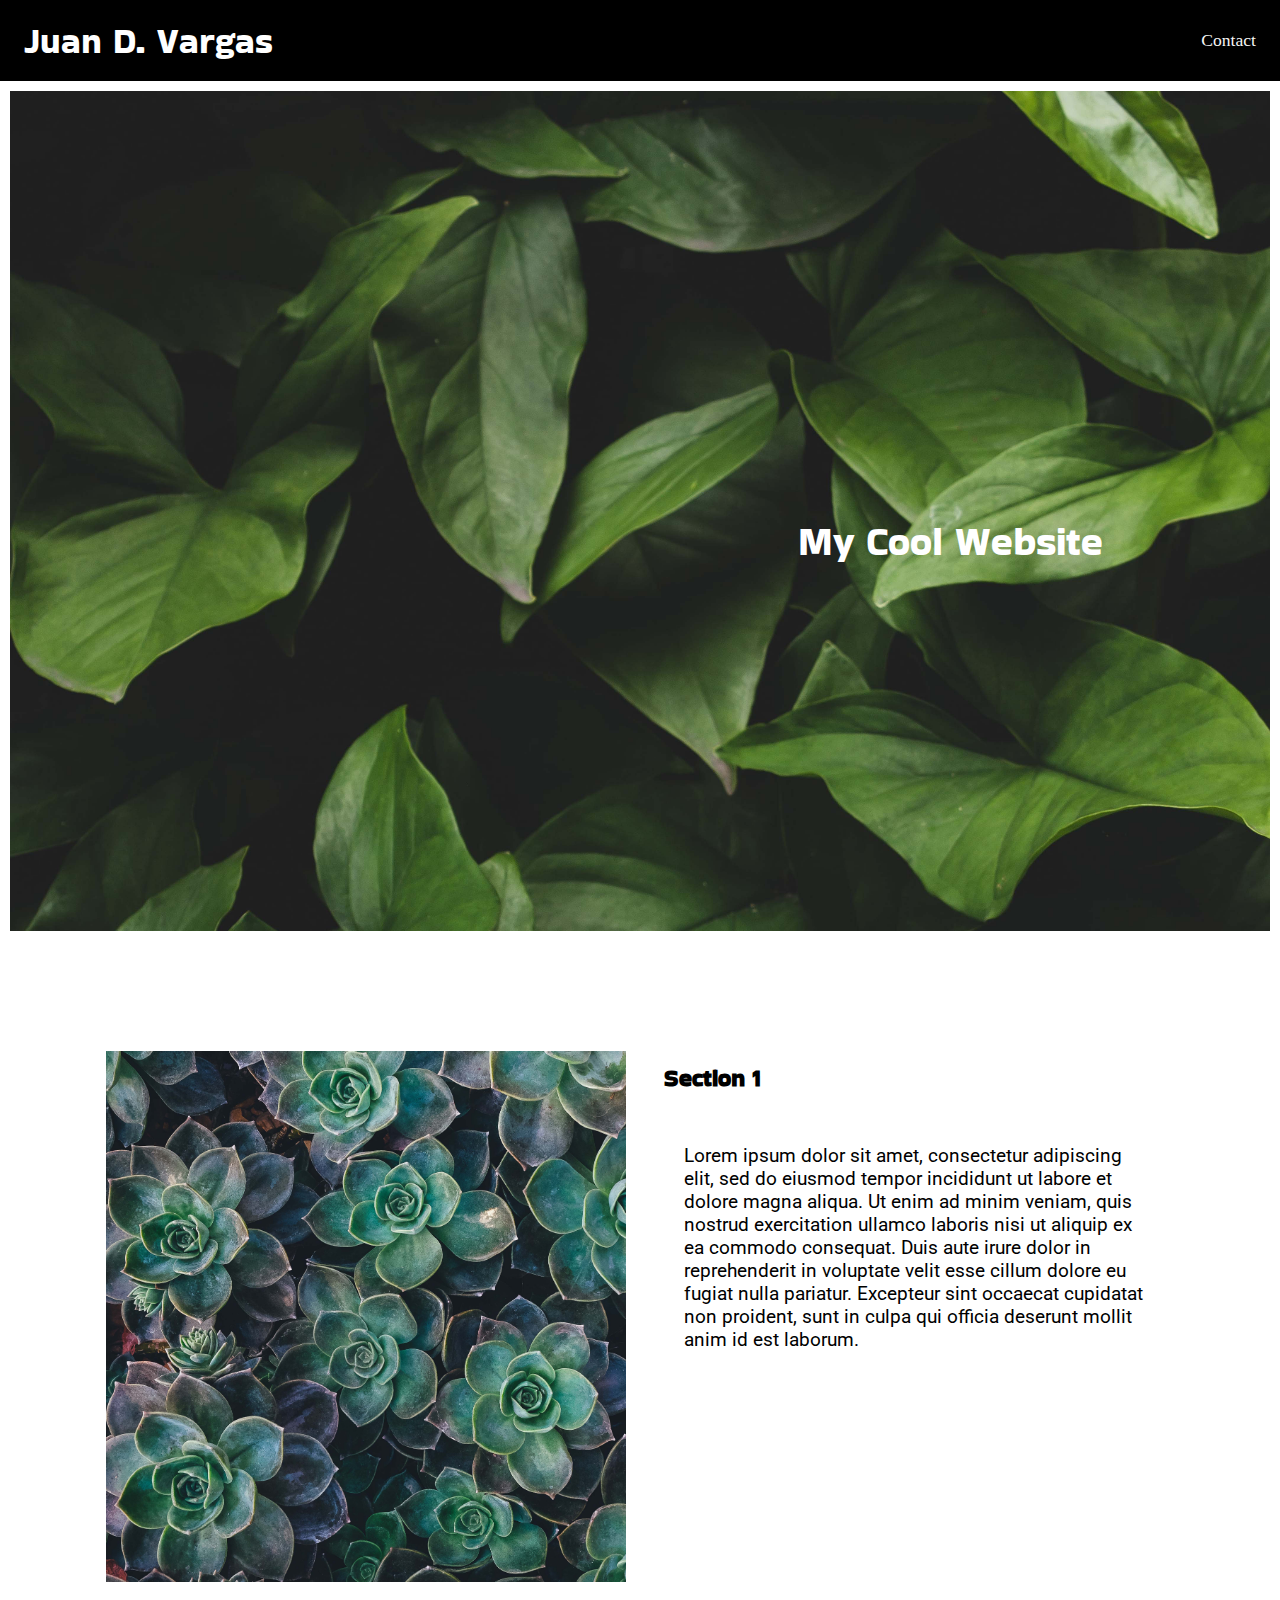
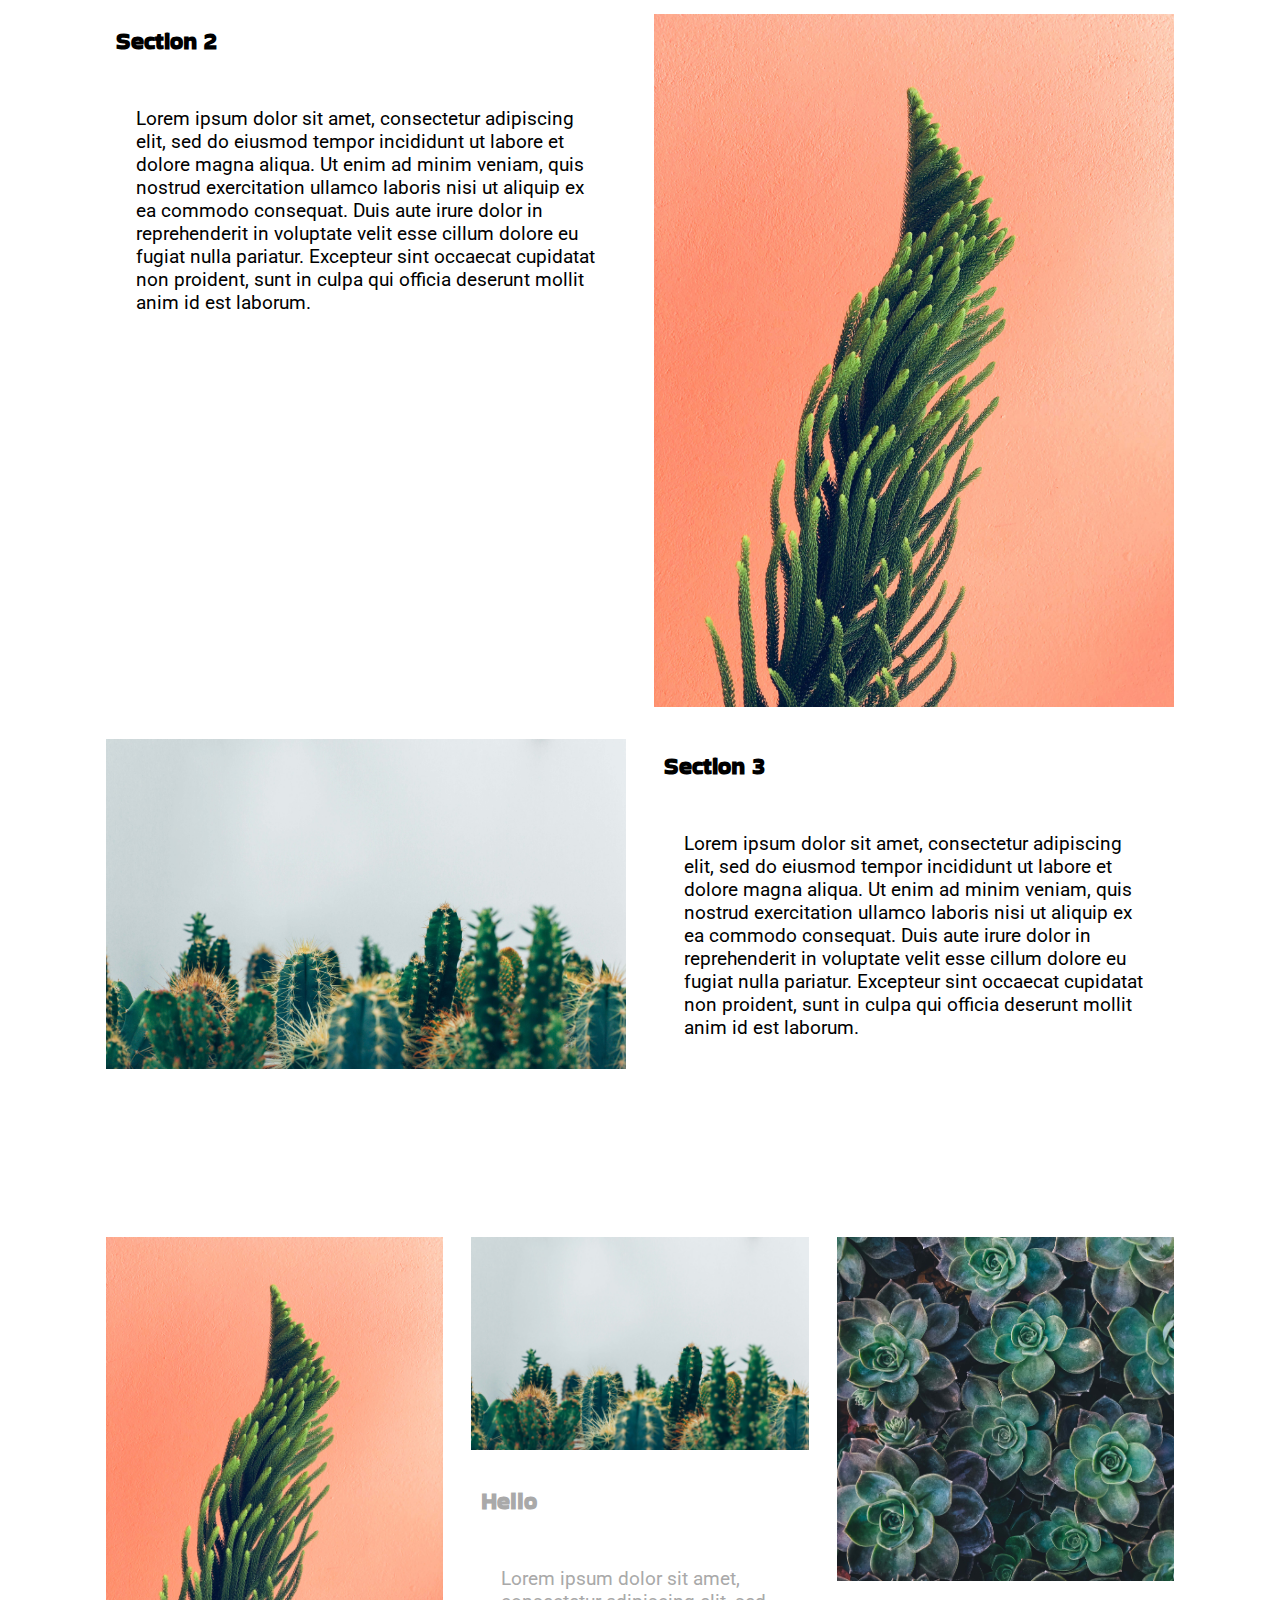
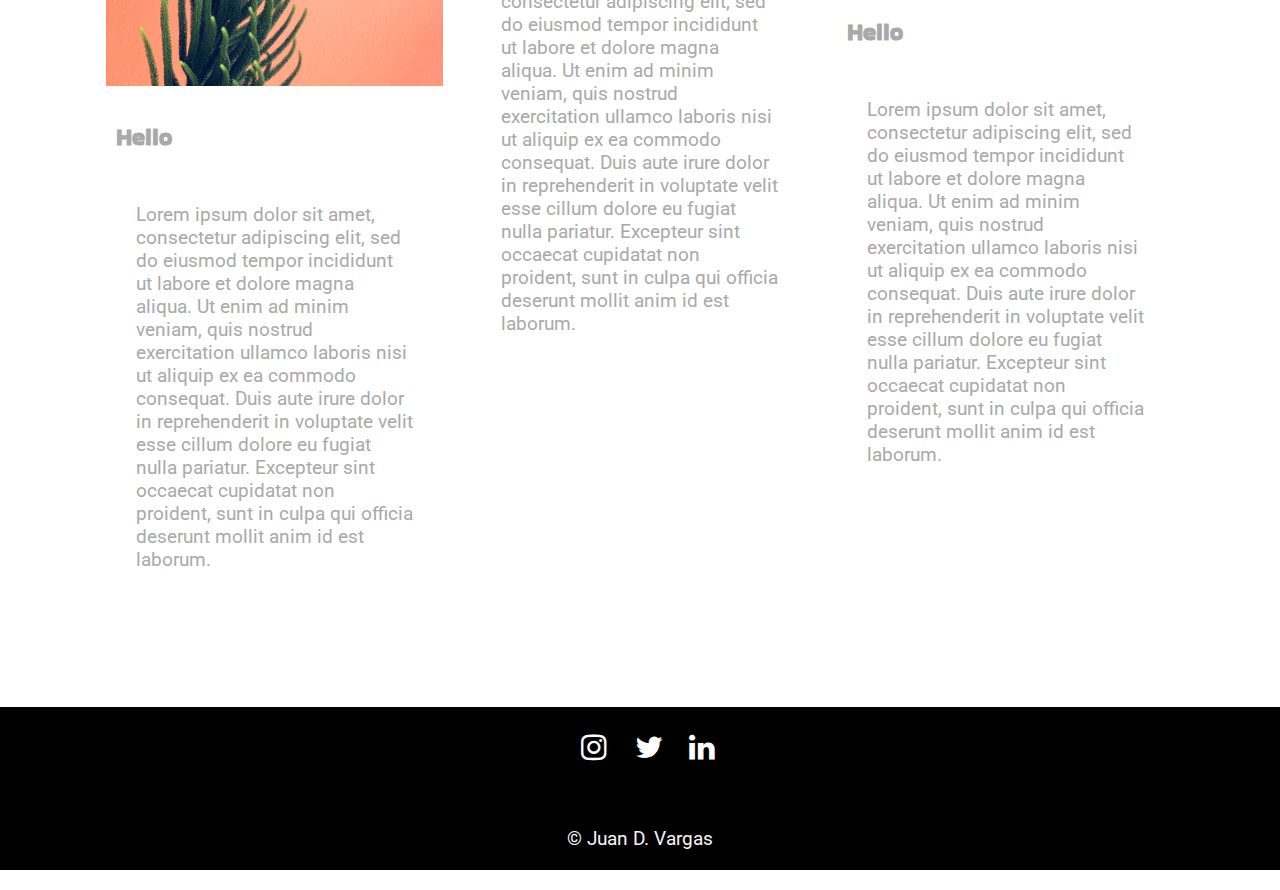
<file: assignments/final-project/index.html>
<!DOCTYPE html>
<html lang="en">
<head>
    <meta charset="UTF-8">
    <meta http-equiv="X-UA-Compatible" content="IE=edge">
    <meta name="viewport" content="width=device-width, initial-scale=1.0">
    <link rel="stylesheet" href="https://cdnjs.cloudflare.com/ajax/libs/font-awesome/4.7.0/css/font-awesome.min.css">
    <script src="jquery-3.6.0.min.js"></script>
    <link rel="preconnect" href="https://fonts.googleapis.com">
    <link rel="preconnect" href="https://fonts.gstatic.com" crossorigin>
    <link href="https://fonts.googleapis.com/css2?family=Roboto&display=swap" rel="stylesheet">
    <link rel="preconnect" href="https://fonts.googleapis.com">
    <link rel="preconnect" href="https://fonts.gstatic.com" crossorigin>
    <link href="https://fonts.googleapis.com/css2?family=Bakbak+One&display=swap" rel="stylesheet">
    <link rel="stylesheet" href="style.css">
    <title>Juan D. Vargas</title>
</head>
<body>
    <main class="container">

        <div class="navbar">
            <a href="index.html" class="nav-logo">Juan D. Vargas</a>
            <nav class="slide-out-menu">
                    <a href="contact.html" class="nav-link">Contact</a>
            </nav>
            <a href="#" class="hamburger">
                <div class="patty"></div>
                <div class="patty"></div>
                <div class="patty"></div>
            </a>
        </div>

        <div class="image-container">
            <img class="hero-image" src="images/plants.jpg" alt="">
            <h2 class="website-text">My Cool Website</h2>
        </div>
		
        


        <div class="gallery">
           
           
            <a href="#" class="image-card">
                <div class="image-title">Succulents</div>
                <img src="images/succulent.jpg" alt="A picture of green succulents">
            </a>
            <div>
                <h2>Section 1</h2>
                <p>Lorem ipsum dolor sit amet, consectetur adipiscing elit, sed do eiusmod tempor incididunt ut labore et dolore magna aliqua. Ut enim ad minim veniam, quis nostrud exercitation ullamco laboris nisi ut aliquip ex ea commodo consequat. Duis aute irure dolor in reprehenderit in voluptate velit esse cillum dolore eu fugiat nulla pariatur. Excepteur sint occaecat cupidatat non proident, sunt in culpa qui officia deserunt mollit anim id est laborum.</p>
            </div>
            

            <div>
                <h2>Section 2</h2>
                <p>Lorem ipsum dolor sit amet, consectetur adipiscing elit, sed do eiusmod tempor incididunt ut labore et dolore magna aliqua. Ut enim ad minim veniam, quis nostrud exercitation ullamco laboris nisi ut aliquip ex ea commodo consequat. Duis aute irure dolor in reprehenderit in voluptate velit esse cillum dolore eu fugiat nulla pariatur. Excepteur sint occaecat cupidatat non proident, sunt in culpa qui officia deserunt mollit anim id est laborum.</p>
            </div>
            <a href="#" class="image-card">
                <div class="image-title">Pinetree</div>
                <img src="images/pinetree.jpg" alt="a green pinetree photography in front of a peachy background.">
            </a>
            
            <a href="#" class="image-card">
                <div class="image-title">Cactus</div>
                <img src="images/cactus.jpg" alt="">
            </a>
            <div>
                <h2>Section 3</h2>
                <p>Lorem ipsum dolor sit amet, consectetur adipiscing elit, sed do eiusmod tempor incididunt ut labore et dolore magna aliqua. Ut enim ad minim veniam, quis nostrud exercitation ullamco laboris nisi ut aliquip ex ea commodo consequat. Duis aute irure dolor in reprehenderit in voluptate velit esse cillum dolore eu fugiat nulla pariatur. Excepteur sint occaecat cupidatat non proident, sunt in culpa qui officia deserunt mollit anim id est laborum.</p>
            </div>
        </div>
        <div class="gallery2">
            <a href="#">
                <img src="images/pinetree.jpg" alt="">
                <h2>Hello</h2>
                <p>Lorem ipsum dolor sit amet, consectetur adipiscing elit, sed do eiusmod tempor incididunt ut labore et dolore magna aliqua. Ut enim ad minim veniam, quis nostrud exercitation ullamco laboris nisi ut aliquip ex ea commodo consequat. Duis aute irure dolor in reprehenderit in voluptate velit esse cillum dolore eu fugiat nulla pariatur. Excepteur sint occaecat cupidatat non proident, sunt in culpa qui officia deserunt mollit anim id est laborum.</p>

            </a>
            <a href="#">
                <img src="images/cactus.jpg" alt="">
                <h2>Hello</h2>
                <p>Lorem ipsum dolor sit amet, consectetur adipiscing elit, sed do eiusmod tempor incididunt ut labore et dolore magna aliqua. Ut enim ad minim veniam, quis nostrud exercitation ullamco laboris nisi ut aliquip ex ea commodo consequat. Duis aute irure dolor in reprehenderit in voluptate velit esse cillum dolore eu fugiat nulla pariatur. Excepteur sint occaecat cupidatat non proident, sunt in culpa qui officia deserunt mollit anim id est laborum.</p>

            </a>
            <a href="#">
                <img src="images/succulent.jpg" alt="">
                <h2>Hello</h2>
                <p>Lorem ipsum dolor sit amet, consectetur adipiscing elit, sed do eiusmod tempor incididunt ut labore et dolore magna aliqua. Ut enim ad minim veniam, quis nostrud exercitation ullamco laboris nisi ut aliquip ex ea commodo consequat. Duis aute irure dolor in reprehenderit in voluptate velit esse cillum dolore eu fugiat nulla pariatur. Excepteur sint occaecat cupidatat non proident, sunt in culpa qui officia deserunt mollit anim id est laborum.</p>

            </a>


        </div>

    
    </main>


<script>
    $('.hamburger').click(function(){
  
    // slide menu in and out
    $('.slide-out-menu').toggleClass('slide')
  
})	


</script>
   


<footer>
        <div class="footer-menu">
            <a href="#" class="fa fa-instagram"></a>
            <a href="#" class="fa fa-twitter"></a>
            <a href="#" class="fa fa-linkedin"></a>
        </div>
        <p class="footer-text">&copy Juan D. Vargas</p>
        
</footer>







</body>
</html>
</file>
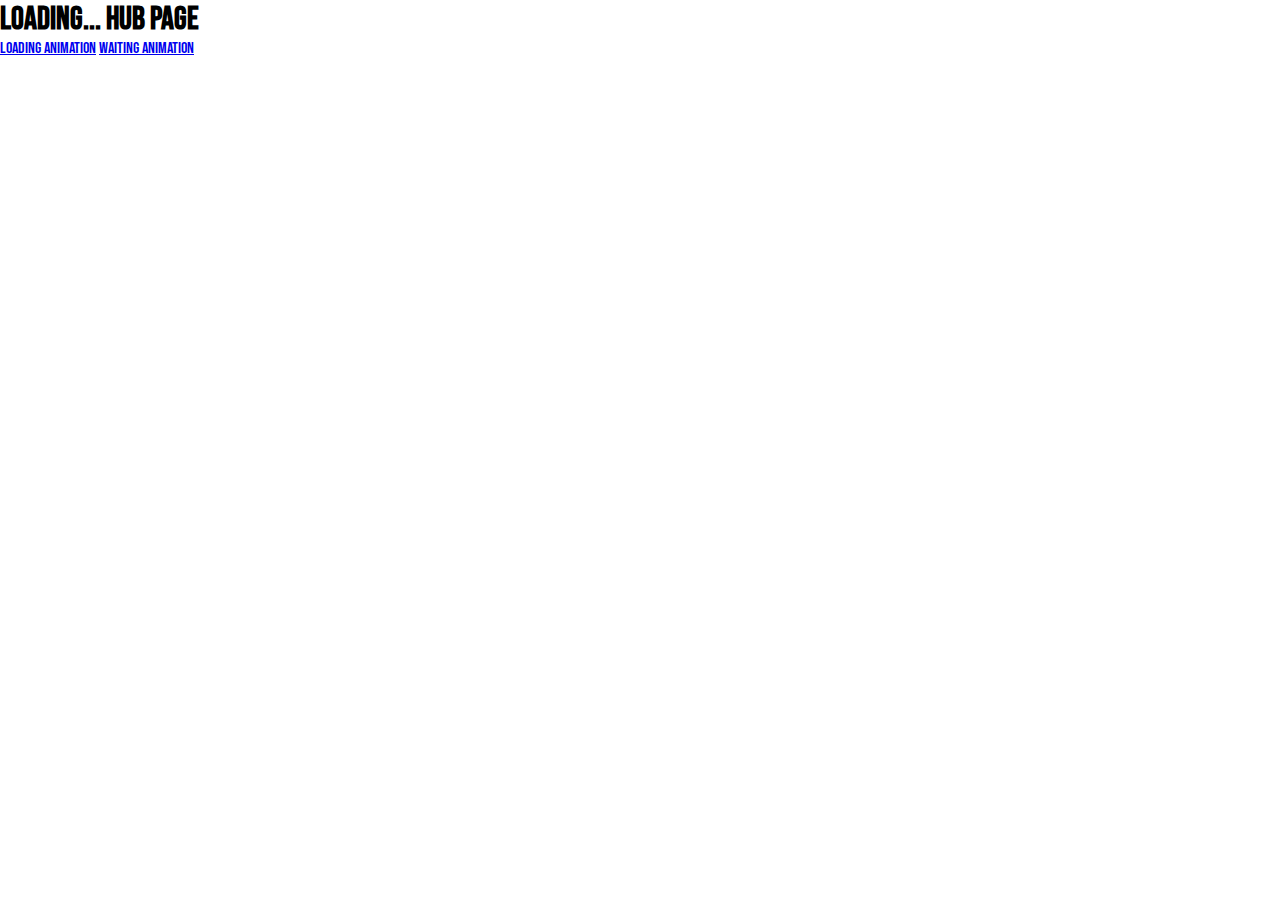
<file: assignments/loading/index.html>
<!DOCTYPE html>
<html lang="en">
<head>
    <meta charset="UTF-8">
    <meta http-equiv="X-UA-Compatible" content="IE=edge">
    <meta name="viewport" content="width=device-width, initial-scale=1.0">
    <link rel="preconnect" href="https://fonts.googleapis.com"> 
    <link rel="preconnect" href="https://fonts.gstatic.com" crossorigin> 
    <link href="https://fonts.googleapis.com/css2?family=Bebas+Neue&display=swap" rel="stylesheet">
    <link rel="stylesheet" href="style.css">
    <title>Loading...</title>
</head>
<body>
    <h1>Loading... Hub Page</h1>


    <nav>
        <a href="loading.html">Loading Animation</a>
        <a href="waiting.html">Waiting Animation</a>
    </nav>



</body>
</html>
</file>
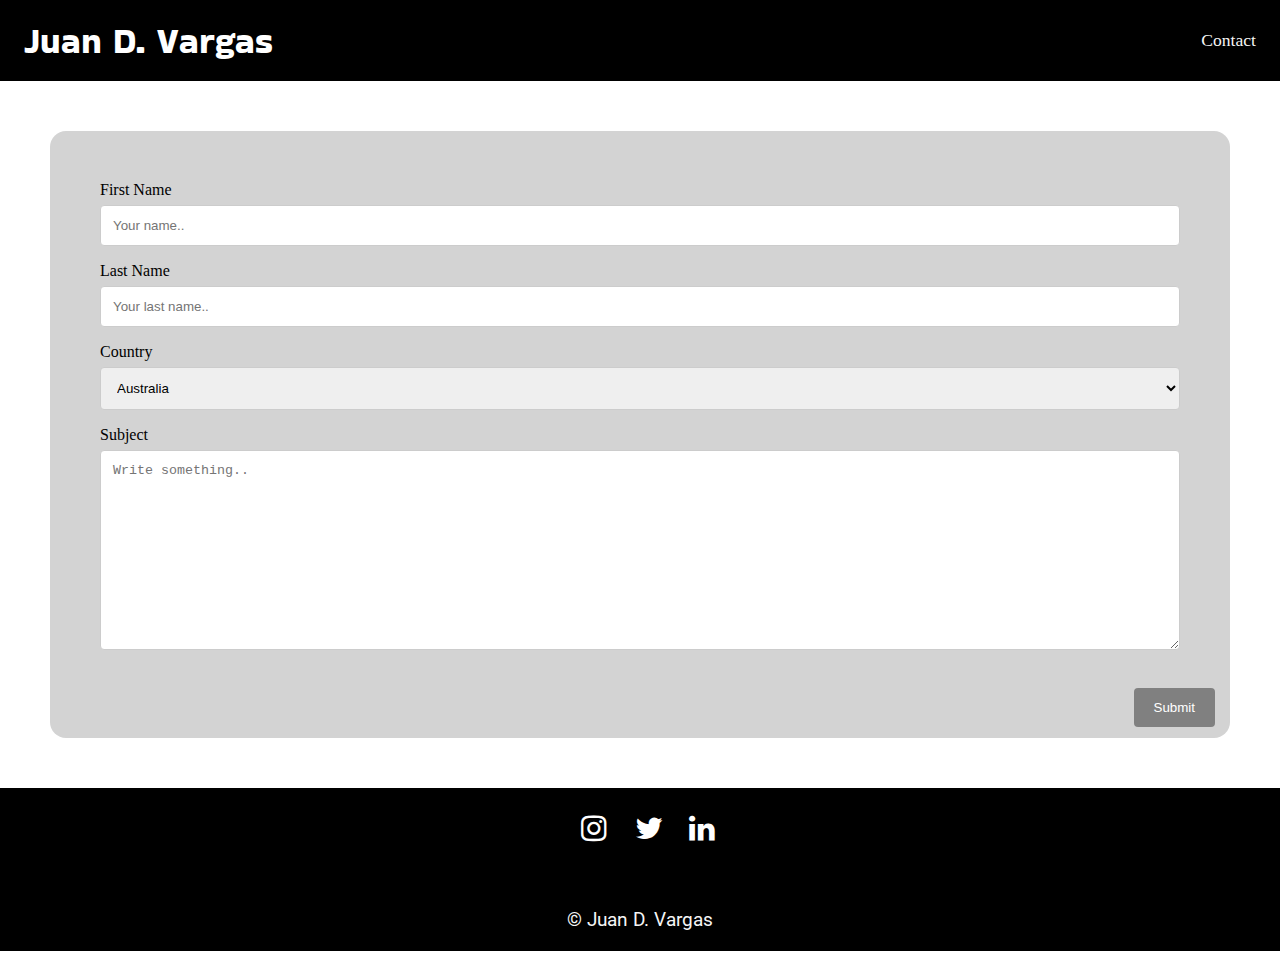
<file: assignments/final-project/contact.html>
<!DOCTYPE html>
<html lang="en">
  <head>
        <meta charset="UTF-8">
        <meta http-equiv="X-UA-Compatible" content="IE=edge">
        <meta name="viewport" content="width=device-width, initial-scale=1.0">
        <link rel="stylesheet" href="https://cdnjs.cloudflare.com/ajax/libs/font-awesome/4.7.0/css/font-awesome.min.css">
        <script src="jquery-3.6.0.min.js"></script>
        <link rel="preconnect" href="https://fonts.googleapis.com">
        <link rel="preconnect" href="https://fonts.gstatic.com" crossorigin>
        <link href="https://fonts.googleapis.com/css2?family=Roboto&display=swap" rel="stylesheet">
        <link rel="preconnect" href="https://fonts.googleapis.com">
        <link rel="preconnect" href="https://fonts.gstatic.com" crossorigin>
        <link href="https://fonts.googleapis.com/css2?family=Bakbak+One&display=swap" rel="stylesheet">
        <link rel="stylesheet" href="style.css">
        <title>Juan D. Vargas</title>
  </head>
<body>
    <main class="container">

        <nav class="navbar">
            <a href="index.html" class="nav-logo">Juan D. Vargas</a>
            <ul class="nav-menu">
                <li class="nav-item">
                    <a href="contact.html" class="nav-link">Contact</a>
                </li>
            </ul>
            <a href="#" class="hamburger">
                <div class="patty"></div>
                <div class="patty"></div>
                <div class="patty"></div>
              </a>
        </nav>


        <div class="form">
            <form action="/action_page.php">
                 <div class="row">
                    <div class="col-25">
                          <label for="fname">First Name</label>
                    </div>
                    <div class="col-75">
                          <input type="text" id="fname" name="firstname" placeholder="Your name..">
                    </div>
                  </div>
                <div class="row">
                    <div class="col-25">
                         <label for="lname">Last Name</label>
                    </div>
                    <div class="col-75">
                          <input type="text" id="lname" name="lastname" placeholder="Your last name..">
                    </div>
                  </div>
                  <div class="row">
                    <div class="col-25">
                          <label for="country">Country</label>
                    </div>
                <div class="col-75">
                      <select id="country" name="country">
                        <option value="australia">Australia</option>
                        <option value="canada">Canada</option>
                        <option value="usa">USA</option>
                      </select>
                </div>
                  </div>
                  <div class="row">
                    <div class="col-25">
                          <label for="subject">Subject</label>
                    </div>
                    <div class="col-75">
                          <textarea id="subject" name="subject" placeholder="Write something.." style="height:200px"></textarea>
                    </div>
                  </div>
              <br>
                  <div class="row">
                    <input type="submit" value="Submit">
                  </div>
                
            </form>
            
        </div>
   </main>

<footer>
    <div class="footer-menu">
        <a href="#" class="fa fa-instagram"></a>
        <a href="#" class="fa fa-twitter"></a>
        <a href="#" class="fa fa-linkedin"></a>
    </div>
    <p class="footer-text">&copy Juan D. Vargas</p>
</footer>

</body>
</html>
</file>
<file: assignments/loading/loading.html>
<!DOCTYPE html>
<html lang="en">
<head>
    <meta charset="UTF-8">
    <meta http-equiv="X-UA-Compatible" content="IE=edge">
    <meta name="viewport" content="width=device-width, initial-scale=1.0">
    <link rel="stylesheet" href="loading.css">
    <title>Document</title>
</head>
<body>

    <div class="container">
        <div class="box"></div>
        <div class="box"></div>
        <div class="box"></div>
        
    </div>
    
</body>
</html>
</file>
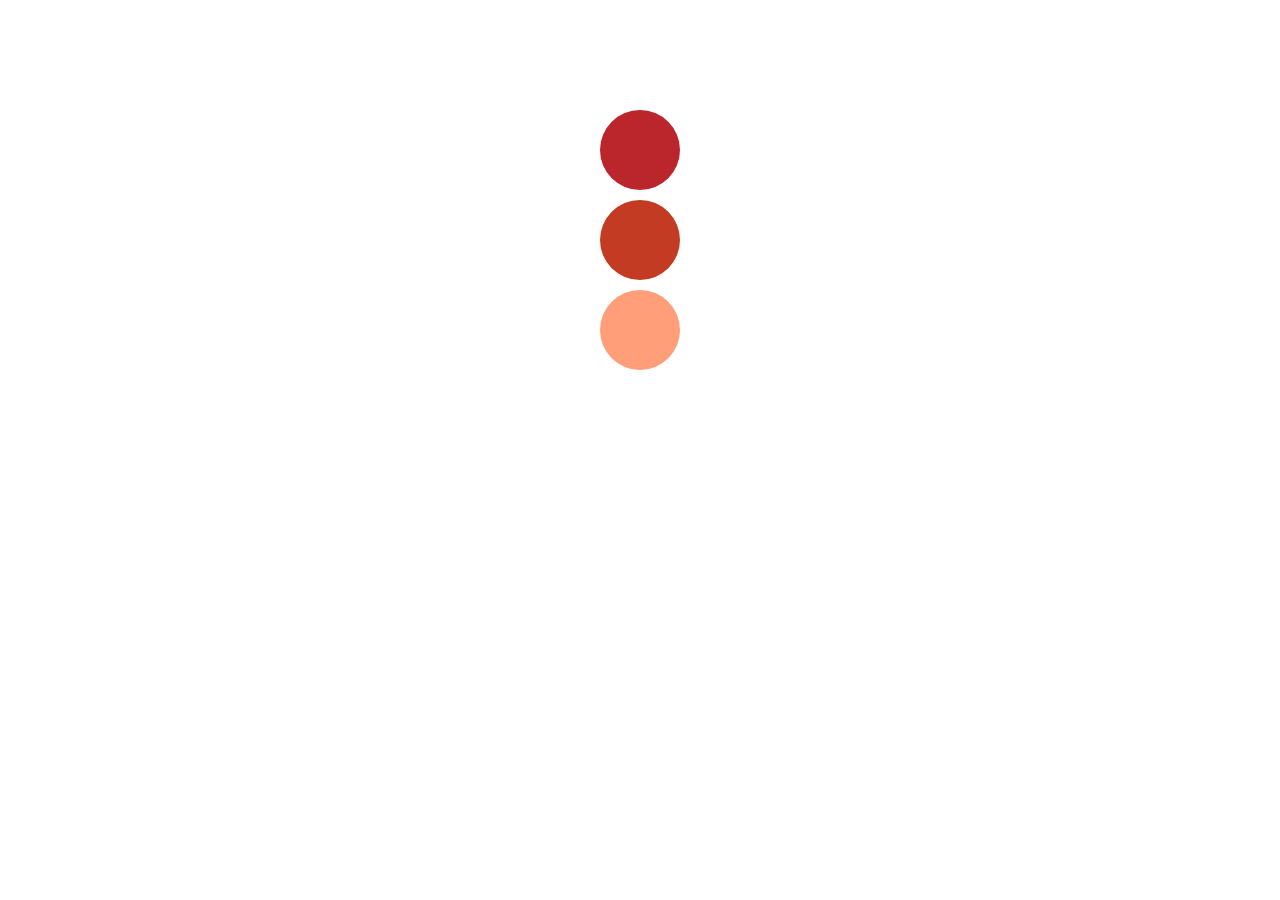
<file: assignments/loading/waiting.html>
<!DOCTYPE html>
<html lang="en">
<head>
    <meta charset="UTF-8">
    <meta http-equiv="X-UA-Compatible" content="IE=edge">
    <meta name="viewport" content="width=device-width, initial-scale=1.0">
    <link rel="stylesheet" href="waiting.css">
    <title>Document</title>
</head>
<body>
    <div class="container">
        <div class="a"></div>
        <div class="b"></div>
        <div class="c"></div>

    </div>
</body>
</html>
</file>
<file: assignments/final-project/style.css>
* {
    margin: 0; 
    padding: 0; 
    box-sizing: border-box;
}

li {
    list-style: none;
}

a {
    text-decoration: none;
    color: darkgray;
}

a:hover {
    position: relative;
    color:whitesmoke;
	top: -10px;
	transition: 1s;
    background-color: darkgray;
}



.hero-image {
    width: 100%;
}
img {
    width: 100%;
}

p {
    padding: 20px;
    margin: 20px;
    font-size:1.2em;
    font-family: 'Roboto', sans-serif;
}
h2 {
    padding: 10px;
    margin: 10px;
    font-family: 'Bakbak One', cursive;
}
.navbar {
    background-color: black;
    display: flex;
    justify-content: space-between;
    align-items: center;
    padding: 1rem 1.5rem;
}

.hamburger {
    display: none;
}

.patty {
    display: block;
    width: 25px;
    height: 3px;
    margin: 5px auto;
    -webkit-transition: all 0.3s ease-in-out;
    transition: all 0.3s ease-in-out;
    background-color: #101010;
}
.nav-menu {
    display: flex;
    justify-content: space-between;
    align-items: center;
}

.nav-item {
    margin-left: 5rem;
	
}

.nav-link{
    font-size: 1.1rem;
    font-weight: 200;
    color: whitesmoke;
}

.nav-link:hover{
    color: darkgray;
}
.nav-logo {
    font-size: 35px;
    font-weight: 500;
    font-family: 'Bakbak One', cursive;
    color: white;
}





.fa {
    padding: 20px;
    font-size: 30px;
    width: 50px;
    text-align: center;
    text-decoration: none;
    margin: 5px 2px;
    color:white;


  }


.image-container {
    position: relative;
    width: 100%;
}



.website-text {
    position: absolute;
    width:50%;
    height: 50%;
    right: 0;
    bottom: 0;
    color: white;
    text-align: center;
    font-size:40px;
    font-weight: 300;
    padding: 10px;
    margin: 10px;
}

/* gallery styles */

.gallery {
    display: grid;
    grid-template-columns: 1fr 1fr;
    gap: .5em;

    padding: 3em;
    margin:3em;
}

div img {
	padding: 10px;
}




.image-card {
    position: relative;
    width: 100%;
    display: block;
    color: black;

  }
  
  .image-card:hover .image-title {
    opacity: 1;
  }
  
  .image-title {
    position: absolute;
    background: #fffd;
    top: 0;
    right: 0;
    bottom: 0;
    left: 0;
    opacity: 0;
    
    display: flex;
    justify-content: center;
    align-items: center;
    transition: all .25s;
  }
  

.gallery2 {
    display: grid;
    grid-template-columns: 1fr 1fr 1fr;
    gap: .5em;
    

    padding: 3em;
    margin:3em;
}







/* form styles */
.form {
    background-color: lightgray;
    border: darkgray;
    border-radius: 1em;
	padding: 50px;
	margin: 50px;
}

input[type=text], select, textarea {
  width: 100%;
  padding: 12px;
  border: 1px solid #ccc;
  border-radius: 4px;
  box-sizing: border-box;
  margin-top: 6px;
  margin-bottom: 16px;
  resize: vertical;
}

input[type=submit] {
  background-color: gray;
  color: white;
  padding: 12px 20px;
  border: none;
  border-radius: 4px;
  cursor: pointer;
  position: absolute;
  right: 65px;
	
}

input[type=submit]:hover {
  background-color: lightgray;
}











  footer {
      background-color: black;
  }
  .footer-text {
      color: whitesmoke;
      display: flex;
      justify-content: center;
  }
  .footer-menu {
      display:flex;
      justify-content: center;
  }

















@media (max-width: 768px) {
    .hamburger {
        display: block;
        width: max-content;
      }
      
      .patty {
        display: block;
        width: 25px;
        height: 3px;
        margin: 5px auto;
        -webkit-transition: all 0.3s ease-in-out;
        transition: all 0.3s ease-in-out;
        background-color: whitesmoke;
      }
      
      .slide-out-menu {
        background: lightgray;
        height: 100vh;
        width: 100%;
        max-width: 100%;
        
        position: fixed;
        z-index: 100;
        right: 0;
        top: 0;
        transform: translateX(100%);
        
        display: flex;
        flex-direction: column;
        justify-content: space-evenly;
        text-align: center;
        
        transition: all .5s;
      }
      
      .slide {
        transform: translateX(0);
      }
      
      .slide-out-menu a {
        text-decoration: none;
        flex-grow: 1;
        display: grid; 
        place-items: center;
      }
      
      .slide-out-menu a:hover {
        background: darkgrey;
        color: white;
      }
      
    
    
      

    .nav-link {
        display:none;
    }
    
    .nav-logo {
        font-size: 35px;
        font-weight: 500;
        color: whitesmoke;
    }
    
   
  

    .website-text {
        position: absolute;
        top:0;
        bottom: 0;
        left: 0;
        right: 0;
    }

    .gallery {
        display: grid;
        grid-template-columns: 1fr;
        gap: .5em;
    
        padding: 3em;
        margin:3em;
    }
    .gallery2 {
        display: grid;
        grid-template-columns: 1fr;
        gap: .5em;
        
    
        padding: 3em;
        margin:3em;
    }
}
</file>
<file: assignments/loading/style.css>
* {
    margin:0;
    padding: 0;
    box-sizing: border-box;
}
body {
    font-family: 'Bebas Neue', cursive;
}

nav {
    animation-duration: 3s;
    animation-name: slidein;
  }
  
  @keyframes slidein {
    from {
      margin-left: 100%;
      width: 300%;
    }
  
    75% {
      font-size: 300%;
      margin-left: 25%;
      width: 150%;
    }
  
    to {
      margin-left: 0%;
      width: 100%;
    }
  }
</file>
<file: assignments/loading/loading.css>
* {
    margin: 0;
    padding: 0;
    box-sizing: border-box;
}
    
.container {
	width: 200px;
	height: 100px;
	padding-top: 100px;
	margin: 0 auto;
}

.box {
    background-color:#1727ae;
    width: 50px;
	height: 50px;
	margin: 10px auto;

    animation-name: loading-screen;
    animation-duration: 3s;
    animation-iteration-count:10;
    animation-fill-mode: forwards;
}



@keyframes loading-screen {
    0% {
        transform: rotateZ(30deg) rotateX(0deg) rotateY(0deg);
        transform: scale(0,2);

    }
    50% {
        transform: rotateZ(50deg) rotateX(0deg) rotateY(0deg);
        transform: scaleZ(3,2);
    }

    100% {
        transform: rotateZ(100deg) rotateX(0deg) rotateY(0deg);
        transform: scale(5,2);
    }



}
</file>
<file: assignments/loading/waiting.css>
* {
    margin: 0;
    padding: 0;
    box-sizing: border-box;
}
.container {
	width: 200px;
	height: 100px;
	padding-top: 100px;
	margin: 0 auto;
}
.a {
    background-color: #BA262B;
    width: 80px;
	height: 80px;
	margin: 10px auto;
	border-radius: 50px;

    animation-name: waiting-screen;
    animation-duration: 3s;
    animation-iteration-count:infinite;
    
}

.b {
    background-color: #C23B22;
    width: 80px;
	height: 80px;
	margin: 10px auto;
	border-radius: 50px;

    animation-name: waiting-screen;
    animation-duration: 3s;
    animation-iteration-count:infinite;
}

.c {
    background-color: #FF9E79;
    width: 80px;
	height: 80px;
	margin: 10px auto;
	border-radius: 50px;

    animation-name: waiting-screen;
    animation-duration: 3s;
    animation-iteration-count:infinite;
}

.a{animation-delay: 0s;} 
.b{animation-delay: .25s;}
.c{animation-delay: .5s;}



@keyframes waiting-screen {
    0% {
        transform: translate(0px);
        
        

    }
    25% {
        transform: translateY(-25px);
        
    }

    50% {
        transform: translateY(50px);
        transform: scale(2,2);
    }

    90% {
        transform: translateY(-100px);
        
        
    }



}
</file>
